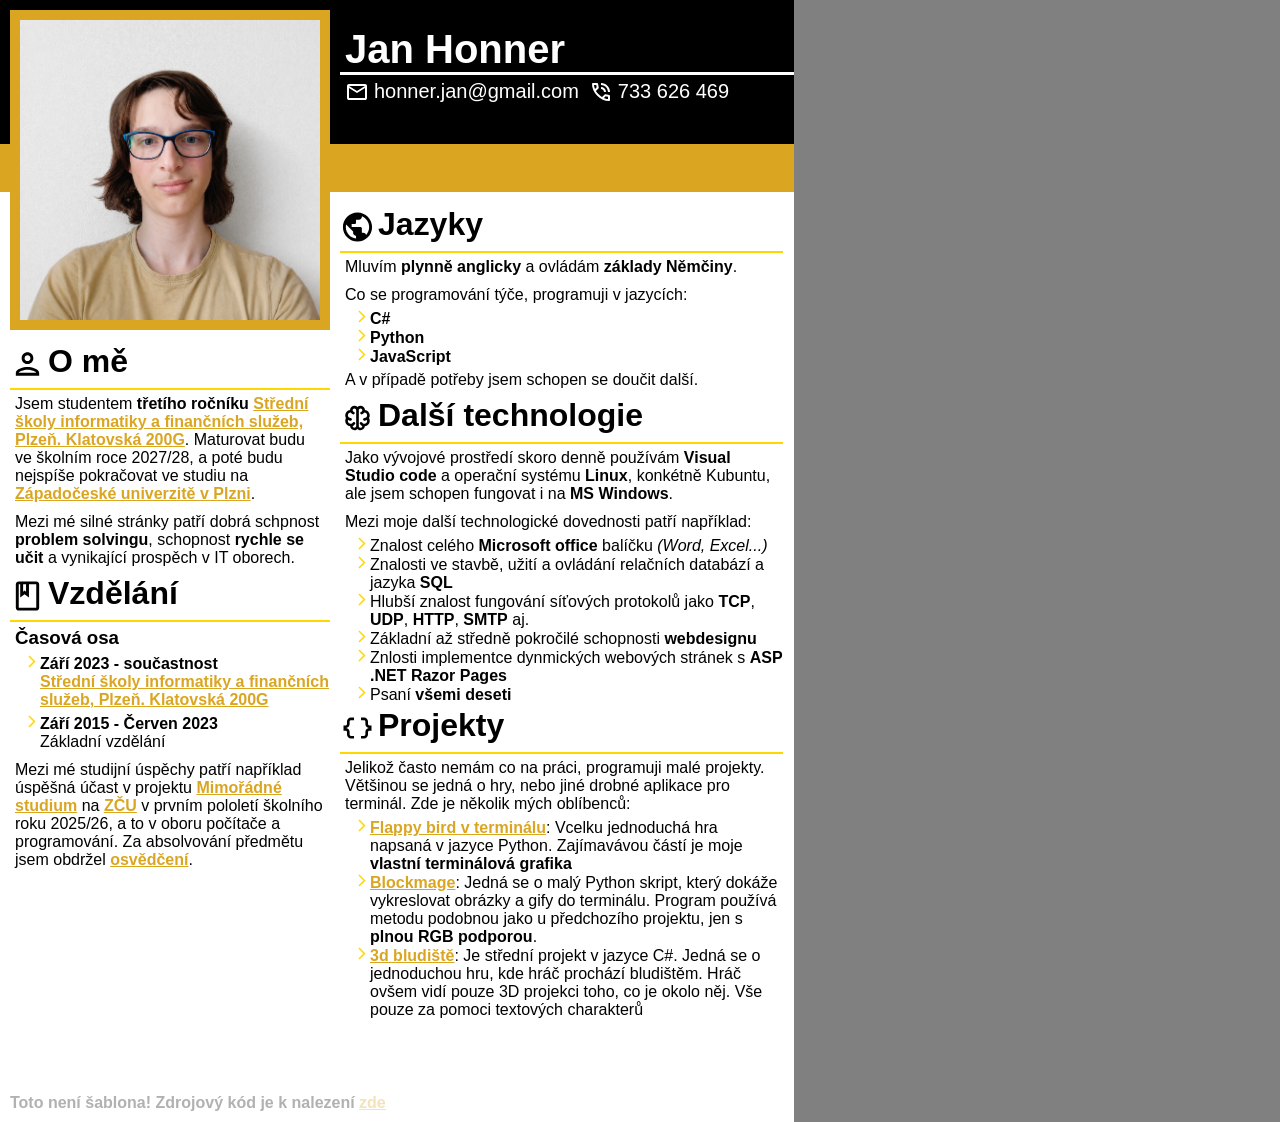
<file: index.html>
<!DOCTYPE html>
<html lang='en'>
<head>
    <meta charset='utf-8'>
    <meta name='viewport' content='width=device-width, initial-scale=1'>
    <link rel='stylesheet' href='main.css'>
    <title>Životopis</title>
</head>
<body>
    <div id="page">
        <div id="header">
            <div id="name">
                <h1>Jan Honner</h1>
                <div id="icons">
                    <svg xmlns="http://www.w3.org/2000/svg" height="24px" viewBox="0 -960 960 960" width="24px" fill="#fff"><path d="M160-160q-33 0-56.5-23.5T80-240v-480q0-33 23.5-56.5T160-800h640q33 0 56.5 23.5T880-720v480q0 33-23.5 56.5T800-160H160Zm320-280L160-640v400h640v-400L480-440Zm0-80 320-200H160l320 200ZM160-640v-80 480-400Z"/></svg>
                    <p>honner.jan@gmail.com</p>
                    <svg xmlns="http://www.w3.org/2000/svg" height="24px" viewBox="0 -960 960 960" width="24px" fill="#fff"><path d="M760-480q0-117-81.5-198.5T480-760v-80q75 0 140.5 28.5t114 77q48.5 48.5 77 114T840-480h-80Zm-160 0q0-50-35-85t-85-35v-80q83 0 141.5 58.5T680-480h-80Zm198 360q-125 0-247-54.5T329-329Q229-429 174.5-551T120-798q0-18 12-30t30-12h162q14 0 25 9.5t13 22.5l26 140q2 16-1 27t-11 19l-97 98q20 37 47.5 71.5T387-386q31 31 65 57.5t72 48.5l94-94q9-9 23.5-13.5T670-390l138 28q14 4 23 14.5t9 23.5v162q0 18-12 30t-30 12ZM241-600l66-66-17-94h-89q5 41 14 81t26 79Zm358 358q39 17 79.5 27t81.5 13v-88l-94-19-67 67ZM241-600Zm358 358Z"/></svg>
                    <p>733 626 469</p>
                </div>
            </div>
            <img src="images\portrait.png" alt="portrét">
        </div>
        
        <div id="right">
            <div class="section">
                <div class="head">
                    <svg xmlns="http://www.w3.org/2000/svg" height="20px" viewBox="0 0 24 24" width="20px" fill="#000"><path d="M0 0h24v24H0V0z" fill="none"/><path d="M12 2C6.48 2 2 6.48 2 12s4.48 10 10 10 10-4.48 10-10S17.52 2 12 2zM4 12c0-.61.08-1.21.21-1.78L8.99 15v1c0 1.1.9 2 2 2v1.93C7.06 19.43 4 16.07 4 12zm13.89 5.4c-.26-.81-1-1.4-1.9-1.4h-1v-3c0-.55-.45-1-1-1h-6v-2h2c.55 0 1-.45 1-1V7h2c1.1 0 2-.9 2-2v-.41C17.92 5.77 20 8.65 20 12c0 2.08-.81 3.98-2.11 5.4z"/></svg>
                    <h1>Jazyky</h1>
                </div>

                <p>Mluvím <b>plynně anglicky</b> a ovládám <b>základy Němčiny</b>.</p>
                <p>Co se programování týče, programuji v jazycích:</p>
                <ul>
                    <li><b>C#</b></li>
                    <li><b>Python</b></li>
                    <li><b>JavaScript</b></li>
                </ul>
                <p>A v případě potřeby jsem schopen se doučit další.</p>
            </div>
            <div class="section">
                <div class="head">
                    <svg xmlns="http://www.w3.org/2000/svg" height="20px" viewBox="0 -960 960 960" width="20px" fill="#000"><path d="M395-144q-47 0-80-31t-38-77q-57-6-95-48t-38-100.02q0-19.98 4.5-41.48Q153-463 164-480q-10-17.07-15-36.03-5-18.97-5-39.31 0-56.39 37-97.52Q218-694 275-702q2-48 37.04-81t82.99-33q23.97 0 45.97 9t39.46 26q16.54-17 37.87-26t45.44-9Q612-816 647-783q35 33 37 81 57 7 94.5 48.72T816-555q0 20.94-5.5 39.97Q805-496 795-479q12 20 16.5 40t4.5 39.48q0 57.52-38.5 100.02Q739-257 682-252q-5 46-38 77t-80.27 31q-23.17 0-44.95-8.5T480-178q-17 16-39.03 25T395-144Zm121-551.3v431.6q0 19.7 13.92 34.2Q543.84-215 564-215q20 0 33-14t14-34q-19-8-35.07-20.33Q559.86-295.65 547-313q-9-12.48-6.5-26.74Q543-354 555.5-363q12.5-9 26.98-6.76Q596.95-367.53 606-355q10.55 15.03 26.86 23.02 16.3 7.98 35.49 7.98Q700-324 722-346t22-54q0-7-1-13t-3-12q-15.9 9-34.13 13.5Q687.64-407 668-407q-15.3 0-25.65-10.29Q632-427.58 632-442.79t10.35-25.71Q652.7-479 668-479q32 0 54-22t22-53.53q0-31.52-22-53.5Q700-630 666.25-631 655-614 639.5-601T604-581q-14 5-27.5-1.26-13.5-6.27-18.5-20.58-5-14.32 1.5-27.74Q566-644 580.45-649 594-654 603-666.39t9-28.59q0-20.02-13.92-34.52Q584.16-744 564-744q-20.16 0-34.08 14.5Q516-715 516-695.3ZM444-264v-431.31q0-19.69-14.5-34.19Q415-744 394.89-744q-20.12 0-34 14.28Q347-715.44 347-694.76q0 15.76 9 28.26 9 12.5 22.55 17.5 14.45 5 20.95 18.37Q406-617.26 401-603q-5 14-18.5 20.5T355-581q-20-7-35.5-20t-26.76-30Q260-630 238-608t-22 53.02Q216-523 238-501q22 22 54 22 15.3 0 25.65 10.29Q328-458.42 328-443.21t-10.35 25.71Q307.3-407 292-407q-19.6 0-37.8-5-18.2-5-34.2-14-2 6-3 12.67-1 6.66-1 13.33 0 32 22 54t53.65 22q19.19 0 35.49-7.98Q343.45-339.97 354-355q9.29-13.26 24.14-15.63Q393-373 405-364t14.5 24q2.5 15-6.25 27.3Q401-296 384.5-283T348-262q1 20 14 33t32.71 13q20.7 0 35-13.92Q444-243.84 444-264Zm36-215Z"/></svg>
                    <h1>Další technologie</h1>
                </div>
                
                <p>Jako vývojové prostředí skoro denně používám <b>Visual Studio code</b> a operační systému <b>Linux</b>, konkétně Kubuntu, ale jsem schopen fungovat i na <b>MS Windows</b>.</p>
                <p>Mezi moje další technologické dovednosti patří například: </p>
                <ul>
                    <li> Znalost celého <b>Microsoft office</b> balíčku <i>(Word, Excel...)</i> </li>
                    <li> Znalosti ve stavbě, užití a ovládání relačních databází a jazyka <b>SQL</b> </li>
                    <li> Hlubší znalost fungování síťových protokolů jako <b>TCP</b>, <b>UDP</b>, <b>HTTP</b>, <b>SMTP</b> aj.</li>
                    <li> Základní až středně pokročilé schopnosti <b>webdesignu</b></li>
                    <li> Znlosti implementce dynmických webových stránek s <b>ASP .NET Razor Pages</b></li>
                    <li> Psaní <b>všemi deseti</b></li>
                </ul>
            </div>
            <div class="section">
                <div class="head">
                    <svg xmlns="http://www.w3.org/2000/svg" enable-background="new 0 0 20 20" height="20px" viewBox="0 0 20 20" width="20px" fill="#000"><g><rect fill="none" height="20" width="20" x="0"/></g><g><g><path d="M4,6.25v1.5C4,8.16,3.66,8.5,3.25,8.5H2v3h1.25C3.66,11.5,4,11.84,4,12.25v1.5C4,14.99,5.01,16,6.25,16H8v-1.5H6.25 c-0.41,0-0.75-0.34-0.75-0.75v-1.5c0-1.16-0.88-2.11-2-2.24V9.99c1.12-0.12,2-1.08,2-2.24v-1.5c0-0.41,0.34-0.75,0.75-0.75H8V4 H6.25C5.01,4,4,5.01,4,6.25z"/><path d="M16.75,8.5C16.34,8.5,16,8.16,16,7.75v-1.5C16,5.01,14.99,4,13.75,4H12v1.5h1.75c0.41,0,0.75,0.34,0.75,0.75v1.5 c0,1.16,0.88,2.11,2,2.24v0.03c-1.12,0.12-2,1.08-2,2.24v1.5c0,0.41-0.34,0.75-0.75,0.75H12V16h1.75c1.24,0,2.25-1.01,2.25-2.25 v-1.5c0-0.41,0.34-0.75,0.75-0.75H18v-3H16.75z"/></g></g></svg>
                    <h1>Projekty</h1>
                </div>
                <p>Jelikož často nemám co na práci, programuji malé projekty. Většinou se jedná o hry, nebo jiné drobné aplikace pro terminál. Zde je několik mých oblíbenců:</p>
                <ul>
                    <li>
                        <a href="https://github.com/j0hner/terminal-flappybird">Flappy bird v terminálu</a>: Vcelku jednoduchá hra napsaná v jazyce Python. Zajímavávou částí je moje <b>vlastní terminálová grafika</b>
                    </li>
                    <li>
                        <a href="https://github.com/j0hner/blockmage">Blockmage</a>: Jedná se o malý Python skript, který dokáže vykreslovat obrázky a gify do terminálu. Program používá metodu podobnou jako u předchozího projektu, jen s <b>plnou RGB podporou</b>.
                    </li>
                    <li>
                        <a href="https://github.com/j0hner/3d-ascii-maze">3d bludiště</a>: Je střední projekt v jazyce C#. Jedná se o jednoduchou hru, kde hráč prochází bludištěm. Hráč ovšem vidí pouze 3D projekci toho, co je okolo něj. Vše pouze za pomoci textových charakterů
                    </li>
                </ul>
            </div>
        </div>
        
        <div id="left">
            <div class="section">
                <div class="head">
                    <svg xmlns="http://www.w3.org/2000/svg" height="20px" viewBox="0 0 24 24" width="20px" fill="#000"><path d="M0 0h24v24H0V0z" fill="none"/><path d="M12 6c1.1 0 2 .9 2 2s-.9 2-2 2-2-.9-2-2 .9-2 2-2m0 10c2.7 0 5.8 1.29 6 2H6c.23-.72 3.31-2 6-2m0-12C9.79 4 8 5.79 8 8s1.79 4 4 4 4-1.79 4-4-1.79-4-4-4zm0 10c-2.67 0-8 1.34-8 4v2h16v-2c0-2.66-5.33-4-8-4z"/></svg>
                    <h1>O mě</h1>
                </div>
                <p>Jsem studentem <b>třetího ročníku</b> <a href="https://infis.cz">Střední školy informatiky a finančních služeb, Plzeň. Klatovská 200G</a>. Maturovat budu ve školním roce 2027/28, a poté budu nejspíše pokračovat ve studiu na <a href="https://zcu.cz">Západočeské univerzitě v Plzni</a>.</p>
                <p>Mezi mé silné stránky patří dobrá schpnost <b>problem solvingu</b>, schopnost <b>rychle se učit</b> a vynikající prospěch v IT oborech.</p>
            </div>
            
            <div class="section">
                <div class="head">
                    <svg xmlns="http://www.w3.org/2000/svg" height="20px" viewBox="0 0 24 24" width="20px" fill="#000"><path d="M0 0h24v24H0V0z" fill="none"/><path d="M18 2H6c-1.1 0-2 .9-2 2v16c0 1.1.9 2 2 2h12c1.1 0 2-.9 2-2V4c0-1.1-.9-2-2-2zM9 4h2v5l-1-.75L9 9V4zm9 16H6V4h1v9l3-2.25L13 13V4h5v16z"/></svg>
                    <h1>Vzdělání</h1>
                </div>
                <div id="timeline">
                    <h3>Časová osa</h3>
                    <ul>
                        <li><b>Září 2023 - součastnost</b> <br> <a href="https://infis.cz">Střední školy informatiky a finančních služeb, Plzeň. Klatovská 200G</a></li>
                        <li><b>Září 2015 - Červen 2023</b> <br> Základní vzdělání</li>
                    </ul>
                </div>

                <p>Mezi mé studijní úspěchy patří například úspěšná účast v projektu <a href="https://mimoradnestudium.zcu.cz/">Mimořádné studium</a> na <a href="https://zcu.cz">ZČU</a> v prvním pololetí školního roku 2025/26, a to v oboru počítače a programování. Za absolvování předmětu jsem obdržel <a href="https://drive.google.com/file/d/1SZVGBUyY4DMwZ7-I8UCIkbYXZx0WNKOC/view?usp=sharing">osvědčení</a>.</p>
            </div>
        </div>

        <footer>
            Toto není šablona! Zdrojový kód je k nalezení <a href="https://github.com/j0hner/CV">zde</a>
        </footer>
    </div>
</body>
</html>
</file>
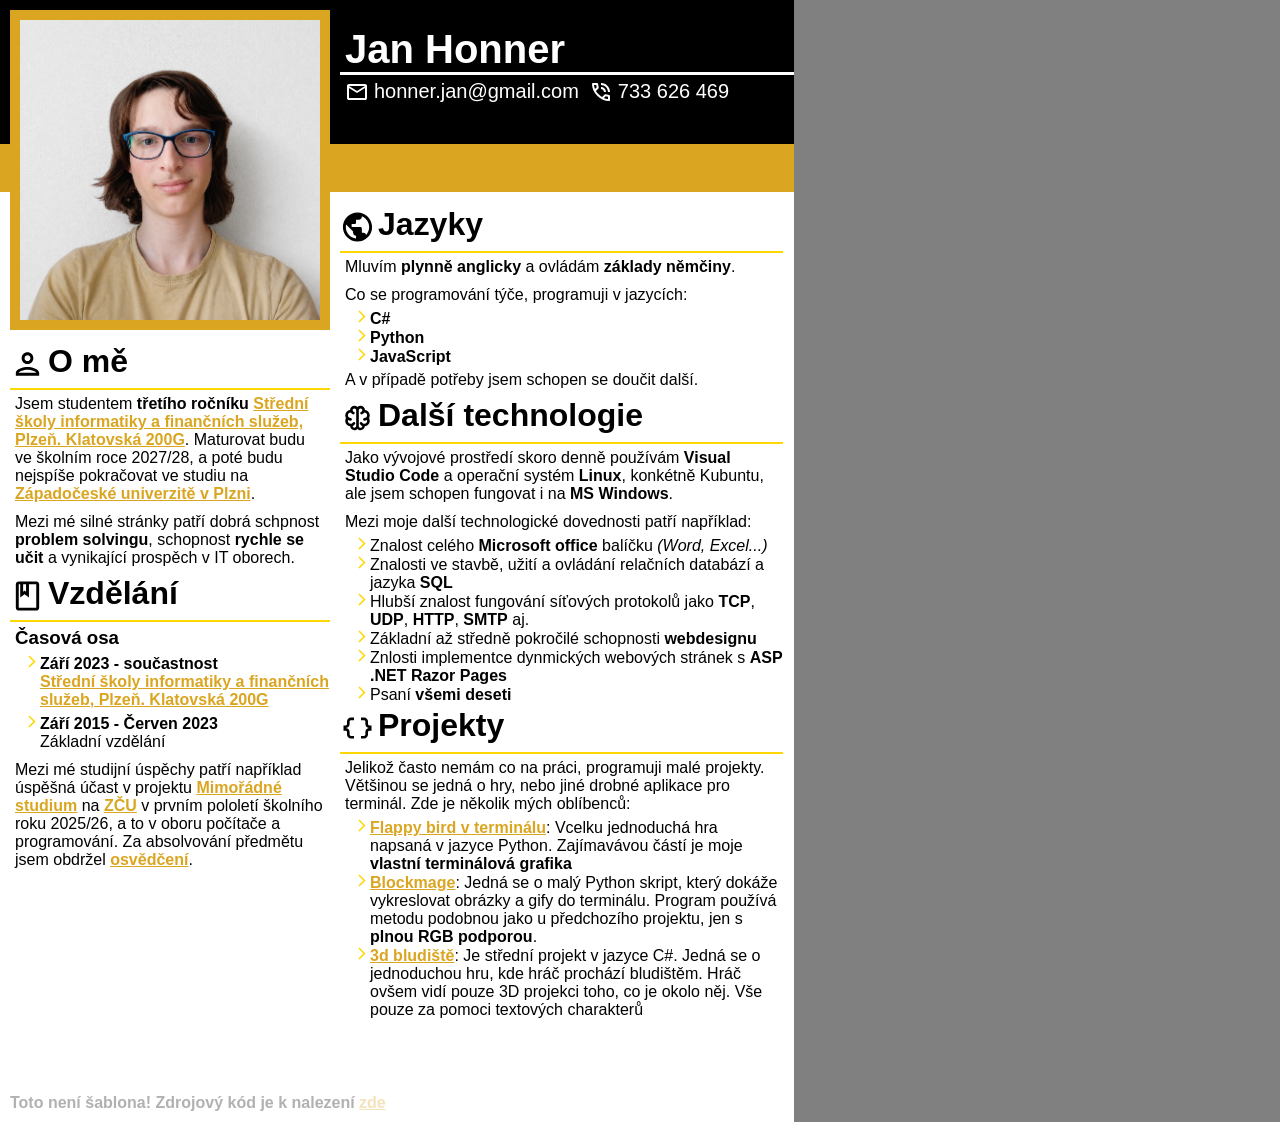
<file: long.html>
<!DOCTYPE html>
<html lang='en'>
<head>
    <meta charset='utf-8'>
    <meta name='viewport' content='width=device-width, initial-scale=1'>
    <link rel='stylesheet' href='main.css'>
    <title>Životopis</title>
</head>
<body>
    <div id="page">
        <div id="header">
            <div id="name">
                <h1>Jan Honner</h1>
                <div id="icons">
                    <svg xmlns="http://www.w3.org/2000/svg" height="24px" viewBox="0 -960 960 960" width="24px" fill="#fff"><path d="M160-160q-33 0-56.5-23.5T80-240v-480q0-33 23.5-56.5T160-800h640q33 0 56.5 23.5T880-720v480q0 33-23.5 56.5T800-160H160Zm320-280L160-640v400h640v-400L480-440Zm0-80 320-200H160l320 200ZM160-640v-80 480-400Z"/></svg>
                    <p>honner.jan@gmail.com</p>
                    <svg xmlns="http://www.w3.org/2000/svg" height="24px" viewBox="0 -960 960 960" width="24px" fill="#fff"><path d="M760-480q0-117-81.5-198.5T480-760v-80q75 0 140.5 28.5t114 77q48.5 48.5 77 114T840-480h-80Zm-160 0q0-50-35-85t-85-35v-80q83 0 141.5 58.5T680-480h-80Zm198 360q-125 0-247-54.5T329-329Q229-429 174.5-551T120-798q0-18 12-30t30-12h162q14 0 25 9.5t13 22.5l26 140q2 16-1 27t-11 19l-97 98q20 37 47.5 71.5T387-386q31 31 65 57.5t72 48.5l94-94q9-9 23.5-13.5T670-390l138 28q14 4 23 14.5t9 23.5v162q0 18-12 30t-30 12ZM241-600l66-66-17-94h-89q5 41 14 81t26 79Zm358 358q39 17 79.5 27t81.5 13v-88l-94-19-67 67ZM241-600Zm358 358Z"/></svg>
                    <p>733 626 469</p>
                </div>
            </div>
            <img src="images\portrait.png" alt="portrét">
        </div>
        
        <div id="right">
            <div class="section">
                <div class="head">
                    <svg xmlns="http://www.w3.org/2000/svg" height="20px" viewBox="0 0 24 24" width="20px" fill="#000"><path d="M0 0h24v24H0V0z" fill="none"/><path d="M12 2C6.48 2 2 6.48 2 12s4.48 10 10 10 10-4.48 10-10S17.52 2 12 2zM4 12c0-.61.08-1.21.21-1.78L8.99 15v1c0 1.1.9 2 2 2v1.93C7.06 19.43 4 16.07 4 12zm13.89 5.4c-.26-.81-1-1.4-1.9-1.4h-1v-3c0-.55-.45-1-1-1h-6v-2h2c.55 0 1-.45 1-1V7h2c1.1 0 2-.9 2-2v-.41C17.92 5.77 20 8.65 20 12c0 2.08-.81 3.98-2.11 5.4z"/></svg>
                    <h1>Jazyky</h1>
                </div>

                <p>Mluvím <b>plynně anglicky</b> a ovládám <b>základy němčiny</b>.</p>
                <p>Co se programování týče, programuji v jazycích:</p>
                <ul>
                    <li><b>C#</b></li>
                    <li><b>Python</b></li>
                    <li><b>JavaScript</b></li>
                </ul>
                <p>A v případě potřeby jsem schopen se doučit další.</p>
            </div>
            <div class="section">
                <div class="head">
                    <svg xmlns="http://www.w3.org/2000/svg" height="20px" viewBox="0 -960 960 960" width="20px" fill="#000"><path d="M395-144q-47 0-80-31t-38-77q-57-6-95-48t-38-100.02q0-19.98 4.5-41.48Q153-463 164-480q-10-17.07-15-36.03-5-18.97-5-39.31 0-56.39 37-97.52Q218-694 275-702q2-48 37.04-81t82.99-33q23.97 0 45.97 9t39.46 26q16.54-17 37.87-26t45.44-9Q612-816 647-783q35 33 37 81 57 7 94.5 48.72T816-555q0 20.94-5.5 39.97Q805-496 795-479q12 20 16.5 40t4.5 39.48q0 57.52-38.5 100.02Q739-257 682-252q-5 46-38 77t-80.27 31q-23.17 0-44.95-8.5T480-178q-17 16-39.03 25T395-144Zm121-551.3v431.6q0 19.7 13.92 34.2Q543.84-215 564-215q20 0 33-14t14-34q-19-8-35.07-20.33Q559.86-295.65 547-313q-9-12.48-6.5-26.74Q543-354 555.5-363q12.5-9 26.98-6.76Q596.95-367.53 606-355q10.55 15.03 26.86 23.02 16.3 7.98 35.49 7.98Q700-324 722-346t22-54q0-7-1-13t-3-12q-15.9 9-34.13 13.5Q687.64-407 668-407q-15.3 0-25.65-10.29Q632-427.58 632-442.79t10.35-25.71Q652.7-479 668-479q32 0 54-22t22-53.53q0-31.52-22-53.5Q700-630 666.25-631 655-614 639.5-601T604-581q-14 5-27.5-1.26-13.5-6.27-18.5-20.58-5-14.32 1.5-27.74Q566-644 580.45-649 594-654 603-666.39t9-28.59q0-20.02-13.92-34.52Q584.16-744 564-744q-20.16 0-34.08 14.5Q516-715 516-695.3ZM444-264v-431.31q0-19.69-14.5-34.19Q415-744 394.89-744q-20.12 0-34 14.28Q347-715.44 347-694.76q0 15.76 9 28.26 9 12.5 22.55 17.5 14.45 5 20.95 18.37Q406-617.26 401-603q-5 14-18.5 20.5T355-581q-20-7-35.5-20t-26.76-30Q260-630 238-608t-22 53.02Q216-523 238-501q22 22 54 22 15.3 0 25.65 10.29Q328-458.42 328-443.21t-10.35 25.71Q307.3-407 292-407q-19.6 0-37.8-5-18.2-5-34.2-14-2 6-3 12.67-1 6.66-1 13.33 0 32 22 54t53.65 22q19.19 0 35.49-7.98Q343.45-339.97 354-355q9.29-13.26 24.14-15.63Q393-373 405-364t14.5 24q2.5 15-6.25 27.3Q401-296 384.5-283T348-262q1 20 14 33t32.71 13q20.7 0 35-13.92Q444-243.84 444-264Zm36-215Z"/></svg>
                    <h1>Další technologie</h1>
                </div>
                
                <p>Jako vývojové prostředí skoro denně používám <b>Visual Studio Code</b> a operační systém <b>Linux</b>, konkétně Kubuntu, ale jsem schopen fungovat i na <b>MS Windows</b>.</p>
                <p>Mezi moje další technologické dovednosti patří například: </p>
                <ul>
                    <li> Znalost celého <b>Microsoft office</b> balíčku <i>(Word, Excel...)</i> </li>
                    <li> Znalosti ve stavbě, užití a ovládání relačních databází a jazyka <b>SQL</b> </li>
                    <li> Hlubší znalost fungování síťových protokolů jako <b>TCP</b>, <b>UDP</b>, <b>HTTP</b>, <b>SMTP</b> aj.</li>
                    <li> Základní až středně pokročilé schopnosti <b>webdesignu</b></li>
                    <li> Znlosti implementce dynmických webových stránek s <b>ASP .NET Razor Pages</b></li>
                    <li> Psaní <b>všemi deseti</b></li>
                </ul>
            </div>
            <div class="section">
                <div class="head">
                    <svg xmlns="http://www.w3.org/2000/svg" enable-background="new 0 0 20 20" height="20px" viewBox="0 0 20 20" width="20px" fill="#000"><g><rect fill="none" height="20" width="20" x="0"/></g><g><g><path d="M4,6.25v1.5C4,8.16,3.66,8.5,3.25,8.5H2v3h1.25C3.66,11.5,4,11.84,4,12.25v1.5C4,14.99,5.01,16,6.25,16H8v-1.5H6.25 c-0.41,0-0.75-0.34-0.75-0.75v-1.5c0-1.16-0.88-2.11-2-2.24V9.99c1.12-0.12,2-1.08,2-2.24v-1.5c0-0.41,0.34-0.75,0.75-0.75H8V4 H6.25C5.01,4,4,5.01,4,6.25z"/><path d="M16.75,8.5C16.34,8.5,16,8.16,16,7.75v-1.5C16,5.01,14.99,4,13.75,4H12v1.5h1.75c0.41,0,0.75,0.34,0.75,0.75v1.5 c0,1.16,0.88,2.11,2,2.24v0.03c-1.12,0.12-2,1.08-2,2.24v1.5c0,0.41-0.34,0.75-0.75,0.75H12V16h1.75c1.24,0,2.25-1.01,2.25-2.25 v-1.5c0-0.41,0.34-0.75,0.75-0.75H18v-3H16.75z"/></g></g></svg>
                    <h1>Projekty</h1>
                </div>
                <p>Jelikož často nemám co na práci, programuji malé projekty. Většinou se jedná o hry, nebo jiné drobné aplikace pro terminál. Zde je několik mých oblíbenců:</p>
                <ul>
                    <li>
                        <a href="https://github.com/j0hner/terminal-flappybird">Flappy bird v terminálu</a>: Vcelku jednoduchá hra napsaná v jazyce Python. Zajímavávou částí je moje <b>vlastní terminálová grafika</b>
                    </li>
                    <li>
                        <a href="https://github.com/j0hner/blockmage">Blockmage</a>: Jedná se o malý Python skript, který dokáže vykreslovat obrázky a gify do terminálu. Program používá metodu podobnou jako u předchozího projektu, jen s <b>plnou RGB podporou</b>.
                    </li>
                    <li>
                        <a href="https://github.com/j0hner/3d-ascii-maze">3d bludiště</a>: Je střední projekt v jazyce C#. Jedná se o jednoduchou hru, kde hráč prochází bludištěm. Hráč ovšem vidí pouze 3D projekci toho, co je okolo něj. Vše pouze za pomoci textových charakterů
                    </li>
                </ul>
            </div>
        </div>
        
        <div id="left">
            <div class="section">
                <div class="head">
                    <svg xmlns="http://www.w3.org/2000/svg" height="20px" viewBox="0 0 24 24" width="20px" fill="#000"><path d="M0 0h24v24H0V0z" fill="none"/><path d="M12 6c1.1 0 2 .9 2 2s-.9 2-2 2-2-.9-2-2 .9-2 2-2m0 10c2.7 0 5.8 1.29 6 2H6c.23-.72 3.31-2 6-2m0-12C9.79 4 8 5.79 8 8s1.79 4 4 4 4-1.79 4-4-1.79-4-4-4zm0 10c-2.67 0-8 1.34-8 4v2h16v-2c0-2.66-5.33-4-8-4z"/></svg>
                    <h1>O mě</h1>
                </div>
                <p>Jsem studentem <b>třetího ročníku</b> <a href="https://infis.cz">Střední školy informatiky a finančních služeb, Plzeň. Klatovská 200G</a>. Maturovat budu ve školním roce 2027/28, a poté budu nejspíše pokračovat ve studiu na <a href="https://zcu.cz">Západočeské univerzitě v Plzni</a>.</p>
                <p>Mezi mé silné stránky patří dobrá schpnost <b>problem solvingu</b>, schopnost <b>rychle se učit</b> a vynikající prospěch v IT oborech.</p>
            </div>
            
            <div class="section">
                <div class="head">
                    <svg xmlns="http://www.w3.org/2000/svg" height="20px" viewBox="0 0 24 24" width="20px" fill="#000"><path d="M0 0h24v24H0V0z" fill="none"/><path d="M18 2H6c-1.1 0-2 .9-2 2v16c0 1.1.9 2 2 2h12c1.1 0 2-.9 2-2V4c0-1.1-.9-2-2-2zM9 4h2v5l-1-.75L9 9V4zm9 16H6V4h1v9l3-2.25L13 13V4h5v16z"/></svg>
                    <h1>Vzdělání</h1>
                </div>
                <div id="timeline">
                    <h3>Časová osa</h3>
                    <ul>
                        <li><b>Září 2023 - součastnost</b> <br> <a href="https://infis.cz">Střední školy informatiky a finančních služeb, Plzeň. Klatovská 200G</a></li>
                        <li><b>Září 2015 - Červen 2023</b> <br> Základní vzdělání</li>
                    </ul>
                </div>

                <p>Mezi mé studijní úspěchy patří například úspěšná účast v projektu <a href="https://mimoradnestudium.zcu.cz/">Mimořádné studium</a> na <a href="https://zcu.cz">ZČU</a> v prvním pololetí školního roku 2025/26, a to v oboru počítače a programování. Za absolvování předmětu jsem obdržel <a href="https://drive.google.com/file/d/1SZVGBUyY4DMwZ7-I8UCIkbYXZx0WNKOC/view?usp=sharing">osvědčení</a>.</p>
            </div>
        </div>

        <footer>
            Toto není šablona! Zdrojový kód je k nalezení <a href="https://github.com/j0hner/CV">zde</a>
        </footer>
    </div>
</body>
</html>
</file>
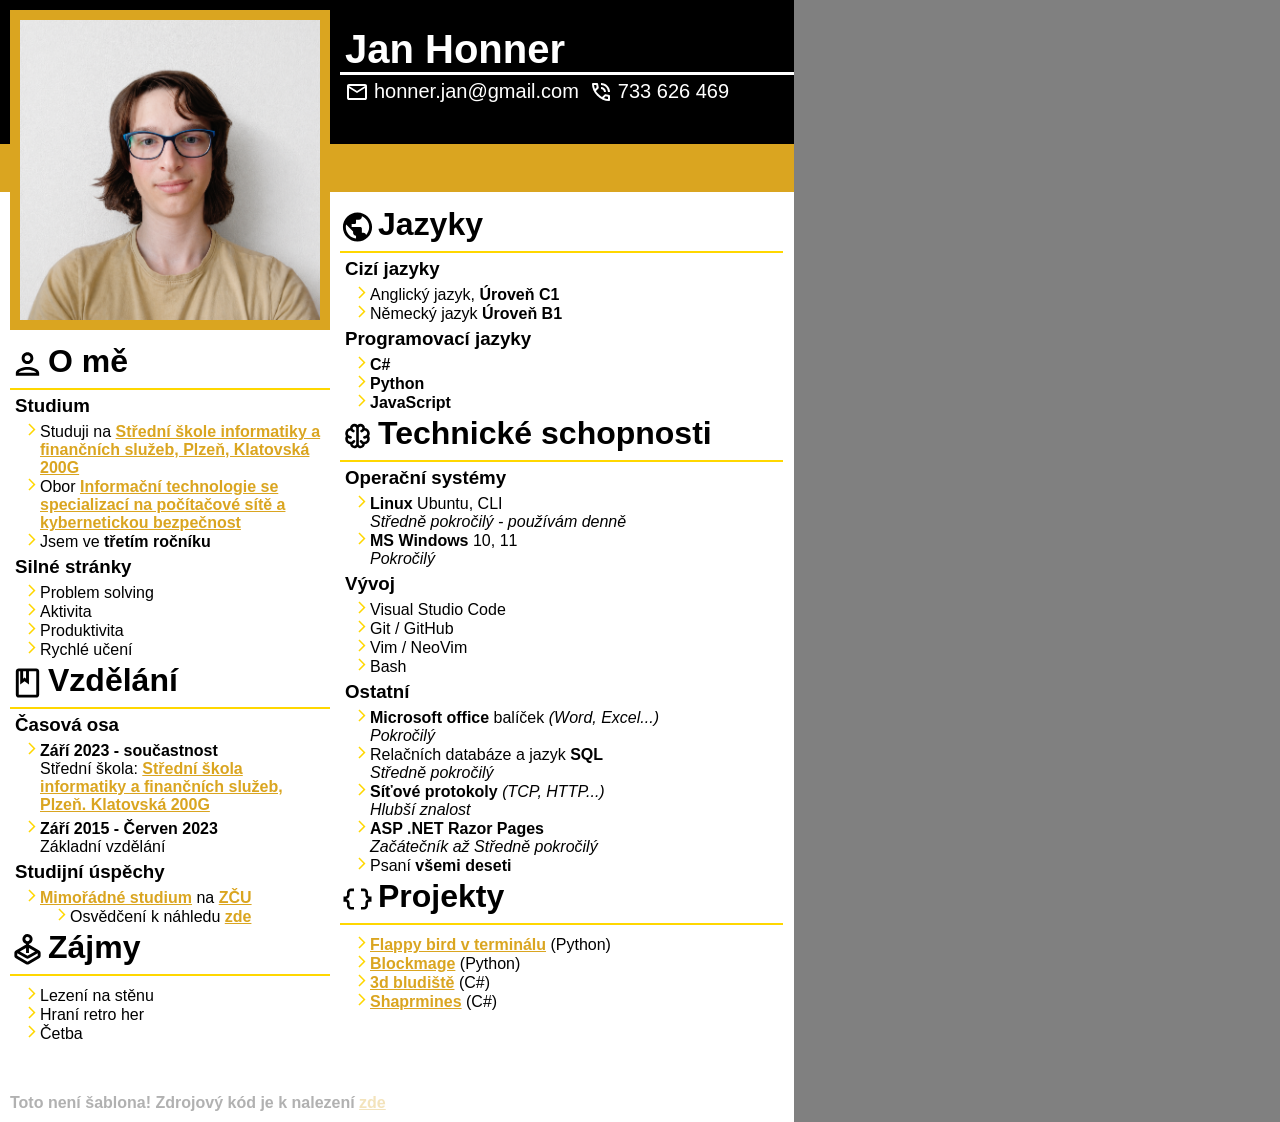
<file: short.html>
<!DOCTYPE html>
<html lang='en'>
<head>
    <meta charset='utf-8'>
    <meta name='viewport' content='width=device-width, initial-scale=1'>
    <link rel='stylesheet' href='main.css'>
    <title>Životopis</title>
</head>
<body>
    <div id="page">
        <div id="header">
            <div id="name">
                <h1>Jan Honner</h1>
                <div id="icons">
                    <svg xmlns="http://www.w3.org/2000/svg" height="24px" viewBox="0 -960 960 960" width="24px" fill="#fff"><path d="M160-160q-33 0-56.5-23.5T80-240v-480q0-33 23.5-56.5T160-800h640q33 0 56.5 23.5T880-720v480q0 33-23.5 56.5T800-160H160Zm320-280L160-640v400h640v-400L480-440Zm0-80 320-200H160l320 200ZM160-640v-80 480-400Z"/></svg>
                    <p>honner.jan@gmail.com</p>
                    <svg xmlns="http://www.w3.org/2000/svg" height="24px" viewBox="0 -960 960 960" width="24px" fill="#fff"><path d="M760-480q0-117-81.5-198.5T480-760v-80q75 0 140.5 28.5t114 77q48.5 48.5 77 114T840-480h-80Zm-160 0q0-50-35-85t-85-35v-80q83 0 141.5 58.5T680-480h-80Zm198 360q-125 0-247-54.5T329-329Q229-429 174.5-551T120-798q0-18 12-30t30-12h162q14 0 25 9.5t13 22.5l26 140q2 16-1 27t-11 19l-97 98q20 37 47.5 71.5T387-386q31 31 65 57.5t72 48.5l94-94q9-9 23.5-13.5T670-390l138 28q14 4 23 14.5t9 23.5v162q0 18-12 30t-30 12ZM241-600l66-66-17-94h-89q5 41 14 81t26 79Zm358 358q39 17 79.5 27t81.5 13v-88l-94-19-67 67ZM241-600Zm358 358Z"/></svg>
                    <p>733 626 469</p>
                </div>
            </div>
            <img src="images\portrait.png" alt="portrét">
        </div>
        <div id="left">
            <div class="section">
                <div class="head">
                    <svg xmlns="http://www.w3.org/2000/svg" height="20px" viewBox="0 0 24 24" width="20px" fill="#000"><path d="M0 0h24v24H0V0z" fill="none"/><path d="M12 6c1.1 0 2 .9 2 2s-.9 2-2 2-2-.9-2-2 .9-2 2-2m0 10c2.7 0 5.8 1.29 6 2H6c.23-.72 3.31-2 6-2m0-12C9.79 4 8 5.79 8 8s1.79 4 4 4 4-1.79 4-4-1.79-4-4-4zm0 10c-2.67 0-8 1.34-8 4v2h16v-2c0-2.66-5.33-4-8-4z"/></svg>
                    <h1>O mě</h1>
                </div>
                <h3>Studium</h3>
                <ul>
                    <li>Studuji na <a href="https://infis.cz">Střední škole informatiky a finančních služeb, Plzeň, Klatovská 200G</a></li>
                    <li>Obor <a href="https://infis.cz/uchazeci/obory/informacni-technologie-digi/">Informační technologie se specializací na počítačové sítě a kybernetickou bezpečnost</a></li>
                    <li>Jsem ve <b>třetím ročníku</b></li>
                </ul>
                <h3>Silné stránky</h3>
                <ul>
                    <li>Problem solving</li>
                    <li>Aktivita</li>
                    <li>Produktivita</li>
                    <li>Rychlé učení</li>
                </ul>
            </div>
            
            <div class="section">
                <div class="head">
                    <svg xmlns="http://www.w3.org/2000/svg" height="20px" viewBox="0 0 24 24" width="20px" fill="#000"><path d="M0 0h24v24H0V0z" fill="none"/><path d="M18 2H6c-1.1 0-2 .9-2 2v16c0 1.1.9 2 2 2h12c1.1 0 2-.9 2-2V4c0-1.1-.9-2-2-2zM9 4h2v5l-1-.75L9 9V4zm9 16H6V4h1v9l3-2.25L13 13V4h5v16z"/></svg>
                    <h1>Vzdělání</h1>
                </div>
                <h3>Časová osa</h3>
                <div id="timeline">
                    <ul>
                        <li><b>Září 2023 - součastnost</b> <br> Střední škola: <a href="https://infis.cz">Střední škola informatiky a finančních služeb, Plzeň. Klatovská 200G</a></li>
                        <li><b>Září 2015 - Červen 2023</b> <br> Základní vzdělání</li>
                    </ul>
                </div>

                <h3>Studijní úspěchy</h3>
                <ul>
                    <li>
                        <a href="https://mimoradnestudium.zcu.cz/">Mimořádné studium</a> na <a href="https://zcu.cz">ZČU</a>
                        <ul>
                            <li>Osvědčení k náhledu <a href="https://drive.google.com/file/d/1SZVGBUyY4DMwZ7-I8UCIkbYXZx0WNKOC/view?usp=sharing">zde</a></li>
                        </ul>
                    </li>
                </ul>
            </div>

            <div class="section">
                <div class="head">
                    <svg xmlns="http://www.w3.org/2000/svg" viewBox="0 0 24 24" height="20px" width="20px" fill="#000"><path d="M6.8,13L12,16l5.2-3L13,10.58V14H11V10.58L6.8,13ZM11,8.27V7.85Q9.9,7.52 9.2,6.61T8.5,4.5q0-1.45 1.03-2.48T12,1t2.48,1.02T15.5,4.5q0,1.2-0.7,2.11Q14.1,7.52 13,7.85V8.27l7,4.03q0.48,0.28 0.74,0.74T21,14.05v1.9q0,0.55-0.26,1.01Q20.48,17.43 20,17.7l-7,4.03Q12.53,22 12,22t-1-0.27L4,17.7q-0.47-0.27-0.74-0.74T3,15.95v-1.9q0-0.55 0.26-1.01T4,12.3l7-4.03Zm0,9.45L5,14.27v1.68L12,20l7-4.05V14.27l-6,3.45Q12.53,18 12,18t-1-0.27ZM13.06,5.56Q13.5,5.13 13.5,4.5T13.06,3.44T12,3T10.94,3.44T10.5,4.5t0.44,1.06T12,6t1.06-0.44ZM12,20Z"/></svg>
                    <h1>Zájmy</h1>
                </div>
                <ul style="margin-top: 10px;">
                    <li>Lezení na stěnu</li>
                    <li>Hraní retro her</li>
                    <li>Četba</li>
                </ul>
            </div>
        </div>

        <div id="right">
            <div class="section">
                <div class="head">
                    <svg xmlns="http://www.w3.org/2000/svg" height="20px" viewBox="0 0 24 24" width="20px" fill="#000"><path d="M0 0h24v24H0V0z" fill="none"/><path d="M12 2C6.48 2 2 6.48 2 12s4.48 10 10 10 10-4.48 10-10S17.52 2 12 2zM4 12c0-.61.08-1.21.21-1.78L8.99 15v1c0 1.1.9 2 2 2v1.93C7.06 19.43 4 16.07 4 12zm13.89 5.4c-.26-.81-1-1.4-1.9-1.4h-1v-3c0-.55-.45-1-1-1h-6v-2h2c.55 0 1-.45 1-1V7h2c1.1 0 2-.9 2-2v-.41C17.92 5.77 20 8.65 20 12c0 2.08-.81 3.98-2.11 5.4z"/></svg>
                    <h1>Jazyky</h1>
                </div>

                <h3>Cizí jazyky</h3>

                <ul>
                    <li>Anglický jazyk, <b>Úroveň C1</b></li>
                    <li>Německý jazyk <b>Úroveň B1</b></li>
                </ul>
                
                <h3>Programovací jazyky</h3>

                <ul>
                    <li><b>C#</b></li>
                    <li><b>Python</b></li>
                    <li><b>JavaScript</b></li>
                </ul>
            </div>
            <div class="section">
                <div class="head">
                    <svg xmlns="http://www.w3.org/2000/svg" height="20px" viewBox="0 -960 960 960" width="20px" fill="#000"><path d="M395-144q-47 0-80-31t-38-77q-57-6-95-48t-38-100.02q0-19.98 4.5-41.48Q153-463 164-480q-10-17.07-15-36.03-5-18.97-5-39.31 0-56.39 37-97.52Q218-694 275-702q2-48 37.04-81t82.99-33q23.97 0 45.97 9t39.46 26q16.54-17 37.87-26t45.44-9Q612-816 647-783q35 33 37 81 57 7 94.5 48.72T816-555q0 20.94-5.5 39.97Q805-496 795-479q12 20 16.5 40t4.5 39.48q0 57.52-38.5 100.02Q739-257 682-252q-5 46-38 77t-80.27 31q-23.17 0-44.95-8.5T480-178q-17 16-39.03 25T395-144Zm121-551.3v431.6q0 19.7 13.92 34.2Q543.84-215 564-215q20 0 33-14t14-34q-19-8-35.07-20.33Q559.86-295.65 547-313q-9-12.48-6.5-26.74Q543-354 555.5-363q12.5-9 26.98-6.76Q596.95-367.53 606-355q10.55 15.03 26.86 23.02 16.3 7.98 35.49 7.98Q700-324 722-346t22-54q0-7-1-13t-3-12q-15.9 9-34.13 13.5Q687.64-407 668-407q-15.3 0-25.65-10.29Q632-427.58 632-442.79t10.35-25.71Q652.7-479 668-479q32 0 54-22t22-53.53q0-31.52-22-53.5Q700-630 666.25-631 655-614 639.5-601T604-581q-14 5-27.5-1.26-13.5-6.27-18.5-20.58-5-14.32 1.5-27.74Q566-644 580.45-649 594-654 603-666.39t9-28.59q0-20.02-13.92-34.52Q584.16-744 564-744q-20.16 0-34.08 14.5Q516-715 516-695.3ZM444-264v-431.31q0-19.69-14.5-34.19Q415-744 394.89-744q-20.12 0-34 14.28Q347-715.44 347-694.76q0 15.76 9 28.26 9 12.5 22.55 17.5 14.45 5 20.95 18.37Q406-617.26 401-603q-5 14-18.5 20.5T355-581q-20-7-35.5-20t-26.76-30Q260-630 238-608t-22 53.02Q216-523 238-501q22 22 54 22 15.3 0 25.65 10.29Q328-458.42 328-443.21t-10.35 25.71Q307.3-407 292-407q-19.6 0-37.8-5-18.2-5-34.2-14-2 6-3 12.67-1 6.66-1 13.33 0 32 22 54t53.65 22q19.19 0 35.49-7.98Q343.45-339.97 354-355q9.29-13.26 24.14-15.63Q393-373 405-364t14.5 24q2.5 15-6.25 27.3Q401-296 384.5-283T348-262q1 20 14 33t32.71 13q20.7 0 35-13.92Q444-243.84 444-264Zm36-215Z"/></svg>
                    <h1>Technické schopnosti</h1>
                </div>

                <h3>Operační systémy</h3>
                <ul>
                    <li><b>Linux</b> Ubuntu, CLI <br> <i>Středně pokročilý - používám denně</i></li>
                    <li><b>MS Windows</b> 10, 11 <br> <i>Pokročilý</i></li>
                </ul>
                
                <h3>Vývoj</h3>
                <ul>
                    <li>Visual Studio Code</li>
                    <li>Git / GitHub</li>
                    <li>Vim / NeoVim</li>
                    <li>Bash</li>
                </ul>
                
                <h3>Ostatní</h3>

                <ul>
                    <li> <b>Microsoft office</b> balíček <i>(Word, Excel...)</i> <br> <i>Pokročilý</i></li>
                    <li> Relačních databáze a jazyk <b>SQL</b> <br> <i>Středně pokročilý</i></li>
                    <li> <b>Síťové protokoly</b> <i>(TCP, HTTP...)</i> <br> <i>Hlubší znalost</i></li>
                    <li> <b>ASP .NET Razor Pages</b> <br> <i>Začátečník až Středně pokročilý</i></li>
                    <li> Psaní <b>všemi deseti</b></li>
                </ul>
            </div>
            <div class="section">
                <div class="head">
                    <svg xmlns="http://www.w3.org/2000/svg" enable-background="new 0 0 20 20" height="20px" viewBox="0 0 20 20" width="20px" fill="#000"><g><rect fill="none" height="20" width="20" x="0"/></g><g><g><path d="M4,6.25v1.5C4,8.16,3.66,8.5,3.25,8.5H2v3h1.25C3.66,11.5,4,11.84,4,12.25v1.5C4,14.99,5.01,16,6.25,16H8v-1.5H6.25 c-0.41,0-0.75-0.34-0.75-0.75v-1.5c0-1.16-0.88-2.11-2-2.24V9.99c1.12-0.12,2-1.08,2-2.24v-1.5c0-0.41,0.34-0.75,0.75-0.75H8V4 H6.25C5.01,4,4,5.01,4,6.25z"/><path d="M16.75,8.5C16.34,8.5,16,8.16,16,7.75v-1.5C16,5.01,14.99,4,13.75,4H12v1.5h1.75c0.41,0,0.75,0.34,0.75,0.75v1.5 c0,1.16,0.88,2.11,2,2.24v0.03c-1.12,0.12-2,1.08-2,2.24v1.5c0,0.41-0.34,0.75-0.75,0.75H12V16h1.75c1.24,0,2.25-1.01,2.25-2.25 v-1.5c0-0.41,0.34-0.75,0.75-0.75H18v-3H16.75z"/></g></g></svg>
                    <h1>Projekty</h1>
                </div>
                <ul style="margin-top: 10px;">
                    <li>
                        <a href="https://github.com/j0hner/terminal-flappybird">Flappy bird v terminálu</a> (Python)</b>
                    </li>
                    <li>
                        <a href="https://github.com/j0hner/blockmage">Blockmage</a> (Python)</b>
                    </li>
                    <li>
                        <a href="https://github.com/j0hner/3d-ascii-maze">3d bludiště</a> (C#)
                    </li>
                    <li>
                        <a href="https://github.com/j0hner/sharpmines">Shaprmines</a> (C#)
                    </li>
                </ul>
            </div>
        </div>

        <footer>
            Toto není šablona! Zdrojový kód je k nalezení <a href="https://github.com/j0hner/CV">zde</a>
        </footer>
    </div>
</body>
</html>
</file>
<file: main.css>
#page {
    background-color: white;
    width: 8.27in;
    height: 11.69in;
    position: relative;
    overflow: hidden;
}

body {
    font-family: 'Segoe UI', Tahoma, Geneva, Verdana, sans-serif;
    color: white;
    background-color: gray;

    margin: 0;
}

h3 {
    margin: 5px;
}

/* #region header */

#header {
    position: absolute;
    background-color: black;
    width: 100%;
    height: 1.5in;

    top: 0px;
    left: 0px;

    border-bottom: .5in solid goldenrod;
}

#header > img {
    width: 300px;
    margin: 10px;
    position: absolute;

    top:0;

    border: 10px solid goldenrod;
}

#name {
    position: relative;
    width: 100%;
    left: 340px;
    margin:0;
    margin-top: 20px;
    font-size: 20px;
}

#name > h1 {
    border-bottom: 3px solid white;
    padding-left: 5px;
    margin-bottom: 5px;
}

#icons {
    padding-left: 5px;
    display: flex;
    align-items: center;
    justify-content: start;
    vertical-align: middle;
}

#icons > svg, p {
    display: inline-block;
    
    margin: 0;
}

#icons > p {
    margin-right: 10px;
}

#icons > svg {
    margin-right: 5px;
}

/* #endregion */

/* #region page layout */
#right, #left {
    color: black;
    position:absolute;
}

#right {
    top: 203px;
    left: 340px;

    width: 443px;
    height: 908px;
}

#left {
    top: 340px;
    left: 10px;

    width: 320px;
    height: 770px;
}

.head {
    display: flex;
    justify-content: start;
    align-items: center;
    border-bottom: 2px solid gold;
}

.head > h1 {
    vertical-align: middle;
    margin: 0 0 5px 3px;
}

.head > svg {
    fill: black;
    width: 35px;
    height: 48px;
}

.section > p {
    margin: 5px;
}

/* #endregion */

/* #region footer */
footer {
    position: absolute;
    font-weight: bold;
    color: black;
    opacity: 30%;

    left: 10px;
    bottom: 10px;
}
/* #endregion */

/* #region lists */
ul {
    margin: 0;
    padding-left: 30px;
}

li::marker {
    content: url(/images/li-arrow.svg);
}

li {
    vertical-align: middle;
}
/* #endregion */

/* #region timeline */

#timeline > ul li {
    margin-bottom: 5px;
}

/* #endregion */

a {
    font-weight: 600;
    color: goldenrod;
}

a:hover {
    color: gold;
}

@page {
    size: A4;
    margin: 0px;
  }
</file>
